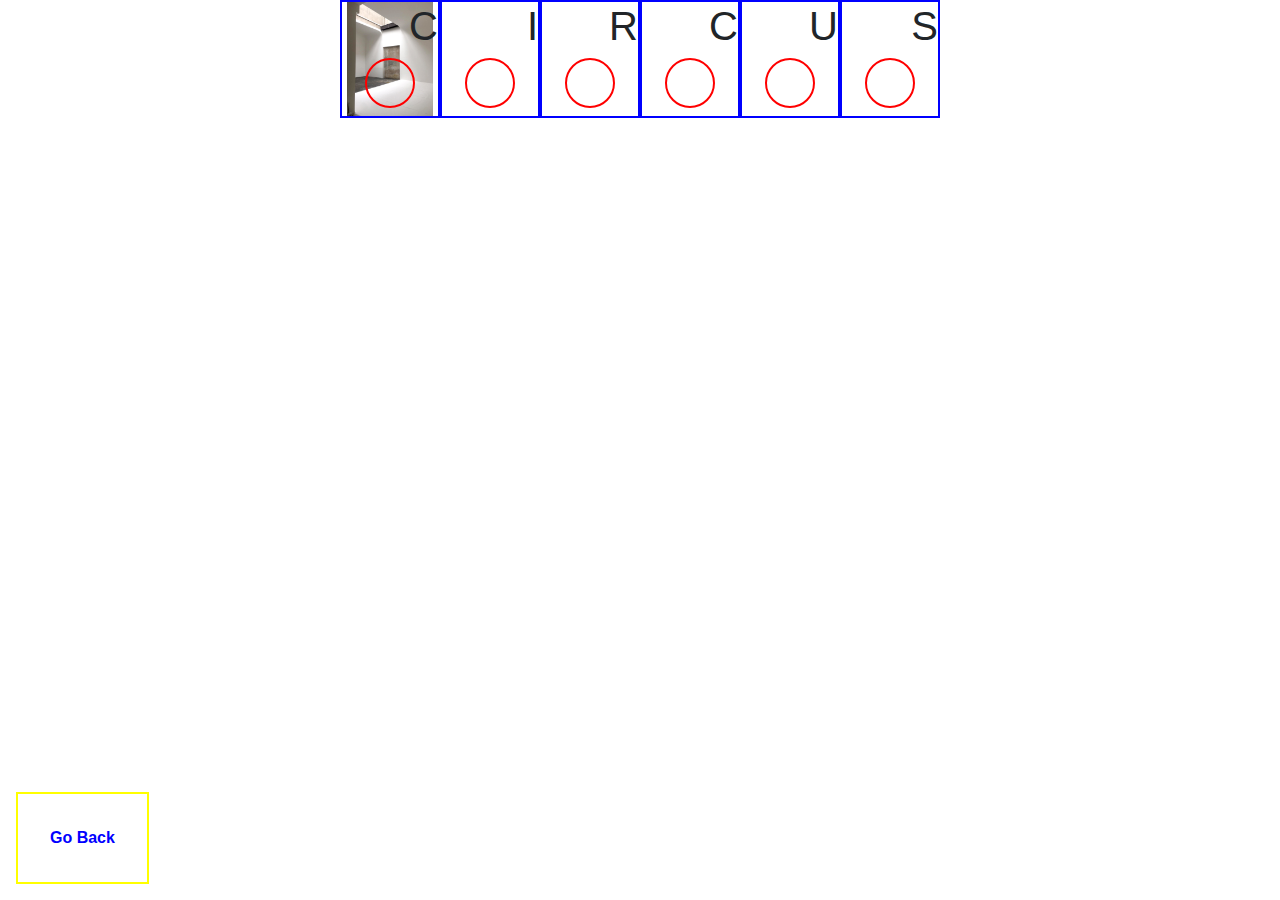
<file: developing.html>
<!DOCTYPE html>
<html lang="en" dir="ltr">
  <head>
    <meta charset="utf-8">
    <title>Circus Tabs Example</title>

    <link rel="stylesheet" href="./style.css">

    <link rel="stylesheet" href="https://stackpath.bootstrapcdn.com/bootstrap/4.3.1/css/bootstrap.min.css">
  </head>

  <body>
    <script src="https://cdnjs.cloudflare.com/ajax/libs/gsap/3.6.1/gsap.min.js"></script>
    <script src="./locomotive-scroll.min.js"></script>

    <nav class="main-navigation absolute-navigation">
      <ul>
        <li>
          <a href="./index.html">Go Back</a>
        </li>
      </ul>
    </nav>
    <!-- <button type="button" target_id="tab" class="debug_btn id_button" onclick="move(this)" name="button">TEST</button> -->

    <div id="splash-wrapper" data-scroll-container class="container-fluid">

      <div class="tab" index="0" id="tab_0" data-scroll-section onmouseleave="off(this)" onmouseenter="on(this)" ontouchstart="on(this)" ontouchend="off(this)">
        <h1 class="title"> C </h1>
        <img src="./img/S.jpg" alt="">
        <button class="tab_btn" target="tab_0"  target="tab_0" id="tab_btn_0" type="button" name="button" onclick="update_page(this)">
          <h6>Production</h6>
        </button>
      </div>
      <div class="tab" index="1" id="tab_1" data-scroll-section onmouseleave="off(this)" onmouseenter="on(this)" ontouchstart="on(this)" ontouchend="off(this)">
        <h1 class="title"> I </h1>
        <button class="tab_btn" target="tab_1"  id="tab_btn_1" type="button" name="button" onclick="update_page(this)" >
          <h6>Studios</h6>
        </button>
      </div>
      <div class="tab" index="2" id="tab_2" data-scroll-section onmouseleave="off(this)" onmouseenter="on(this)" ontouchstart="on(this)" ontouchend="off(this)">
        <h1 class="title"> R </h1>
        <button class="tab_btn" target="tab_2"  id="tab_btn_2" type="button" name="button" onclick="update_page(this)">
          <h6>Works</h6>
        </button>
      </div>
      <div class="tab" index="3" id="tab_3" data-scroll-section onmouseleave="off(this)" onmouseenter="on(this)" ontouchstart="on(this)" ontouchend="off(this)">
        <h1 class="title"> C </h1>
        <button class="tab_btn" target="tab_3"  id="tab_btn_3" type="button" name="button" onclick="update_page(this)">
          <h6>Catalogue</h6>
        </button>
      </div>
      <div class="tab" index="4" id="tab_4" data-scroll-section onmouseleave="off(this)" onmouseenter="on(this)" ontouchstart="on(this)" ontouchend="off(this)">
        <h1 class="title"> U </h1>
        <button class="tab_btn" target="tab_4"  id="tab_btn_4" type="button" name="button" onclick="update_page(this)">
          <h6>Departments</h6>
        </button>
      </div>
      <div class="tab" index="5" id="tab_5" data-scroll-section onmouseleave="off(this)" onmouseenter="on(this)" ontouchstart="on(this)" ontouchend="off(this)">
        <h1 class="title"> S </h1>
        <button class="tab_btn" target="tab_5"  id="tab_btn_5" type="button" name="button" onclick="update_page(this)">
          <h6>About</h6>
        </button>
      </div>
    </div>



    <script type="text/javascript">
      var page_status = false;

      function init_scroll(){
        let scroll = new LocomotiveScroll({
            el: document.querySelector('[data-scroll-container]'),
            smooth: true,
            smartphone: { smooth: true },
            direction: "vertical",
            multiplier: 4.5
        });
      }

      function check_positions(reset){
        // console.log(document.querySelector(".tab"));
        let tabs = Array.prototype.slice.call(document.getElementsByClassName('tab'));
        if (!reset) {

          tabs.forEach((item, i) => {
            var rect = item.getBoundingClientRect();
            if (rect.x > window.innerWidth/2) {
              // right
              if (!item.classList.contains('active')) {
                  item.classList.add('unactive_RGT');

              }

            }else{
              // left
              if (!item.classList.contains('active')) {
                item.classList.add('unactive_LFT');

              }
            }
          });

        }else{


          tabs.forEach((item, i) => {
            item.classList.remove('unactive_RGT');
            item.classList.remove('unactive_LFT');
          });

        }


      }

      function tabs_outro(){
        gsap.to('tabunactive_RGT',{
          duration:1,
          x: 1000
        });
        gsap.to('tab.unactive_LFT',{
          duration:1,
          x: -10000
        });
        console.log('[unactive tabs] OUTRO');
      }





      function update_page(object){

        console.log('[page] OPENED');
        // console.log(object.getAttribute('target'));
        let active_tab_id = object.getAttribute('target');
        let tabs = Array.prototype.slice.call(document.getElementsByClassName('tab'));
        var increment = 0;
        tabs.forEach((item, i) => {
          var rect = item.getBoundingClientRect();

          if(item.id != active_tab_id){
            // console.log(item.clientWidth);

            // item.classList.add('debug_active');
            if (document.getElementById(item.id).classList.contains('unactive_LFT')) {
              console.log(item.id);
              // gsap.to('#'+item.id,{
              //   duration:1,
              //   x:1000
              // })

              // ISSUE

            }else if (document.getElementById(item.id).classList.contains('unactive_RGT')) {
              gsap.to('#'+item.id,{
                duration:1+increment,
                delay:0.3,
                x:400,
              });
              // console.log(increment);
              increment += 0.1;
            }



          }else{
            init_scroll();



            var wrapper = document.getElementById('splash-wrapper');
            wrapper.innerHTML += '<div id="ghost-wrapper"></div>';

            var ghost_wrapper = document.getElementById('ghost-wrapper');

            // console.log(document.getElementById(active_tab_id).cloneNode(true));

            ghost_wrapper.style.left = rect.left + 'px';
            ghost_wrapper.style.top = rect.top + 'px';
            ghost_wrapper.style.width = rect.width + 'px';
            ghost_wrapper.style.height = rect.height + 'px';


            // document.getElementById(active_tab_id).style.left = rect.left + 'px';
            document.getElementById(active_tab_id).style.top = rect.top + 'px';

            document.getElementById(active_tab_id).style.height = rect.height + 'px';

            var my_node = document.getElementById(active_tab_id);
            var clone_node = my_node.cloneNode(true);
            clone_node.style.width = rect.width + 'px';
            clone_node.removeAttribute('onmouseenter');
            clone_node.removeAttribute('onmouseleave');
            clone_node.removeAttribute('ontouchstart');
            clone_node.removeAttribute('ontouchend');
            clone_node.id = 'circus_page';
            clone_node.classList.remove('active');
            // clone_node.classList.remove('tab');

            ghost_wrapper.append(clone_node.cloneNode(true));
            clone_node.style.width = "100%";
            // my_node.remove();

            // tabs_outro();
            my_node.innerHTML = "";
            my_node.classList.remove('tab');
            gsap.to('#circus_page',{ duration:1.3, width:window.innerWidth});

            gsap.to('#ghost-wrapper', {
              duration:1.8,
              // delay:0.2,
              ease:"expo.out",
              x: -rect.x,
              width:window.innerWidth,
              onComplete:function(){
                // ghost_wrapper.style.width = "100vw";

                // ghost_wrapper.style.minHeight = "200vh";
                page_status = true;

                // ghost_wrapper.append(document.getElementById(active_tab_id).cloneNode(true));
              }
            })
          }
          // gsap.to('#'+active_tab_id,{
          //   duration:1,
          //   width: window.innerWidth
          //   // width:document.getElementById(active_tab_id).clientWidth+400
          // });
        });

          // id = object.id.slice(-1);
          // id = 'tab_'+id;
          //
          //
          // Array.prototype.slice.call(document.getElementsByClassName('tab')).forEach((item, i) => {
          //   if (item.id!=id) {
          //
          //     gsap.to('#'+item.id, {duration:1, scale:0, onComplete:function(){
          //       document.getElementById(item.id).display = "none";
          //       document.getElementById('splash-wrapper').display = "inline";
          //       gsap.to('#'+id,{
          //         duration:2,
          //         width: window.outerWidth
          //       });
          //     }});
          //   }
          // });
          //
          //
          // console.log(window.innerWidth)
      }



      function off(object){
          object.classList.remove('active');
          if (!page_status) {
            scaleDown(object.id);
          }
      }
      function on(object){
          object.classList.add('active');
          if (!page_status) {
              scaleUp(object.id);
          }

      }

      function scaleDown(target){
        last = target.slice(-1);
        btn_id = "#tab_btn_"+last;
        btn_title_id = "#tab_btn_"+last+">h6";

        gsap.to(btn_title_id,{
          duration:0.1,
          opacity: 0,
        });
        gsap.to(btn_id,{
          duration:0.4,
          width: 50
        });


        target = "#"+target;
        gsap.to(target,{
          duration:0.6,
          ease:"pow3.out",
          width: 100,
          onComplete:function(){
            check_positions(true);
          }
          // xPercent:-10
        });

      }

      function scaleUp(target){
        last = target.slice(-1);
        btn_id = "#tab_btn_"+last;
        btn_title_id = "#tab_btn_"+last+">h6";

        gsap.to(btn_id,{
          duration:0.3,
          width: 120,
          onComplete:function(){
            gsap.to(btn_title_id,{
              // delay:0.3,

              duration:0.2,
              opacity:1,
            });
          }
        });


        new_target = "#"+target;
        gsap.to(new_target,{
          duration:0.6,
          ease:"pow3.out",
          // xPercent:10,
          width: window.innerWidth,
          onComplete:function(){
            check_positions();
            // console.log(document.getElementById(target).clientWidth);
            // document.getElementById(target).style.width = document.getElementById(target).clientWidth+"px";
            // document.getElementById(target).style.position = "absolute";
          }
        })
      }


      function move(object){
        gsap.to('#'+object.getAttribute('target_id'), {
          duration:3,
          x:-300,
        })
      }
    </script>

  </body>
</html>
</file>
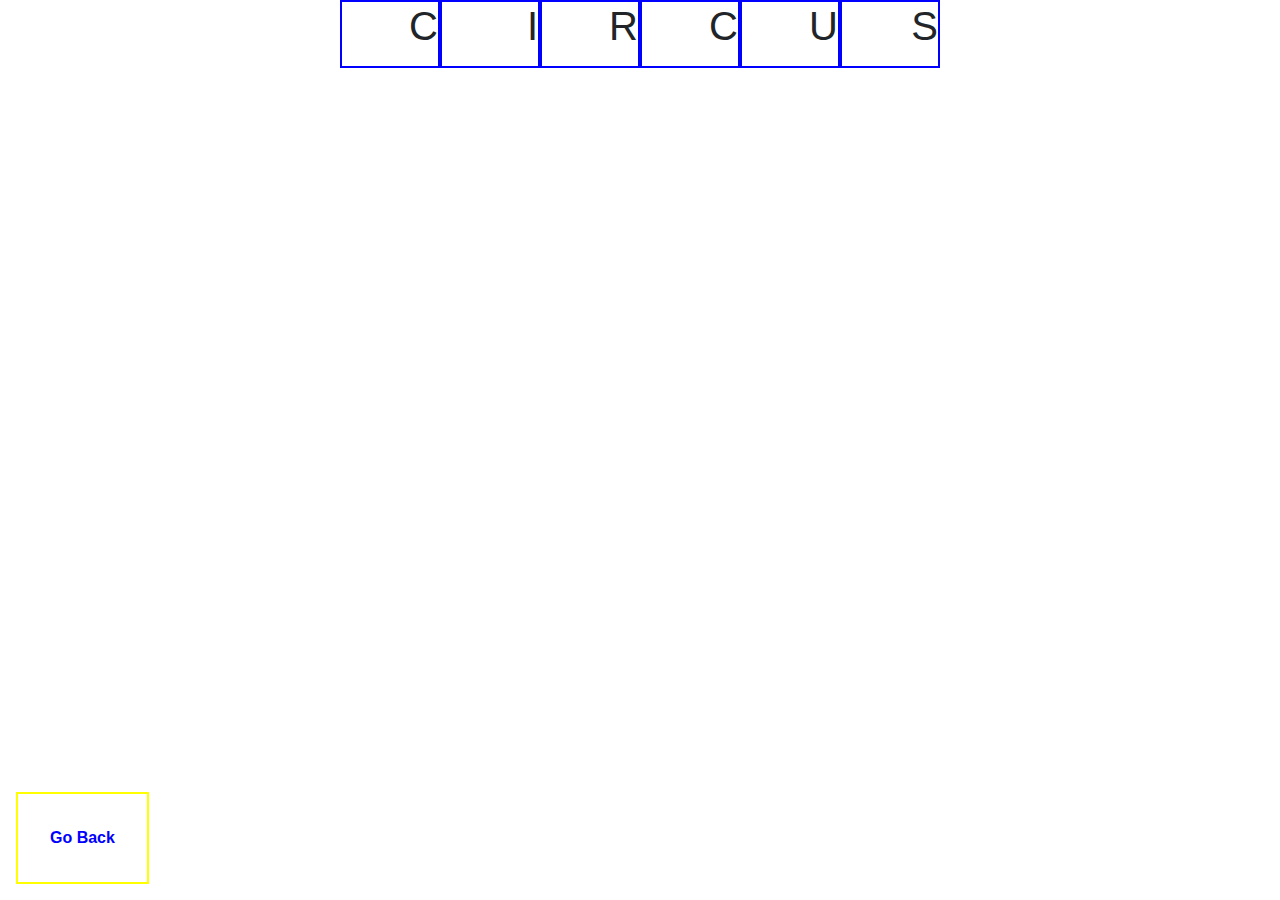
<file: homepage.html>
<!DOCTYPE html>
<html lang="en" dir="ltr">
  <head>
    <meta charset="utf-8">
    <title>Circus Tabs Example</title>
    <!-- <h1 class="title">Circus Tabs Example</h1> -->

    <link rel="stylesheet" href="./style.css">
    <link rel="stylesheet" href="https://stackpath.bootstrapcdn.com/bootstrap/4.3.1/css/bootstrap.min.css">
  </head>

  <body>
    <script src="https://cdnjs.cloudflare.com/ajax/libs/gsap/3.6.1/gsap.min.js"></script>

    <nav class="main-navigation absolute-navigation">
      <ul>
        <li>
          <a href="./index.html">Go Back</a>
        </li>
      </ul>
    </nav>
    <!-- <button type="button" target_id="tab" class="debug_btn id_button" onclick="move(this)" name="button">TEST</button> -->

    <div id="splash-wrapper" class="container-fluid">

      <div class="tab" index="0" id="tab_0" onmouseleave="off(this)" onmouseenter="on(this)" ontouchstart="on(this)" ontouchend="off(this)">
        <h1 class="title"> C </h1>
      </div>
      <div class="tab" index="1" id="tab_1" onmouseleave="off(this)" onmouseenter="on(this)" ontouchstart="on(this)" ontouchend="off(this)">
        <h1 class="title"> I </h1>
      </div>
      <div class="tab" index="2" id="tab_2" onmouseleave="off(this)" onmouseenter="on(this)" ontouchstart="on(this)" ontouchend="off(this)">
        <h1 class="title"> R </h1>
      </div>
      <div class="tab" index="3" id="tab_3" onmouseleave="off(this)" onmouseenter="on(this)" ontouchstart="on(this)" ontouchend="off(this)">
        <h1 class="title"> C </h1>
      </div>
      <div class="tab" index="4" id="tab_4" onmouseleave="off(this)" onmouseenter="on(this)" ontouchstart="on(this)" ontouchend="off(this)">
        <h1 class="title"> U </h1>
      </div>
      <div class="tab" index="5" id="tab_5" onmouseleave="off(this)" onmouseenter="on(this)" ontouchstart="on(this)" ontouchend="off(this)">
        <h1 class="title"> S </h1>
      </div>
    </div>



    <script type="text/javascript">
      function off(object){
          object.classList.remove('active');
          scaleDown(object.id);
      }
      function on(object){
          object.classList.add('active');
          scaleUp(object.id);
      }

      function scaleDown(target){
        target = "#"+target;
        gsap.to(target,{
          duration:0.6,
          ease:"pow3.out",
          width: 100
          // xPercent:-10
        })
      }

      function scaleUp(target){
        target = "#"+target;
        gsap.to(target,{
          duration:0.6,
          ease:"pow3.out",
          // xPercent:10,
          width: window.innerWidth
        })
      }


      function move(object){
        gsap.to('#'+object.getAttribute('target_id'), {
          duration:3,
          x:-300,
        })
      }
    </script>

  </body>
</html>
</file>
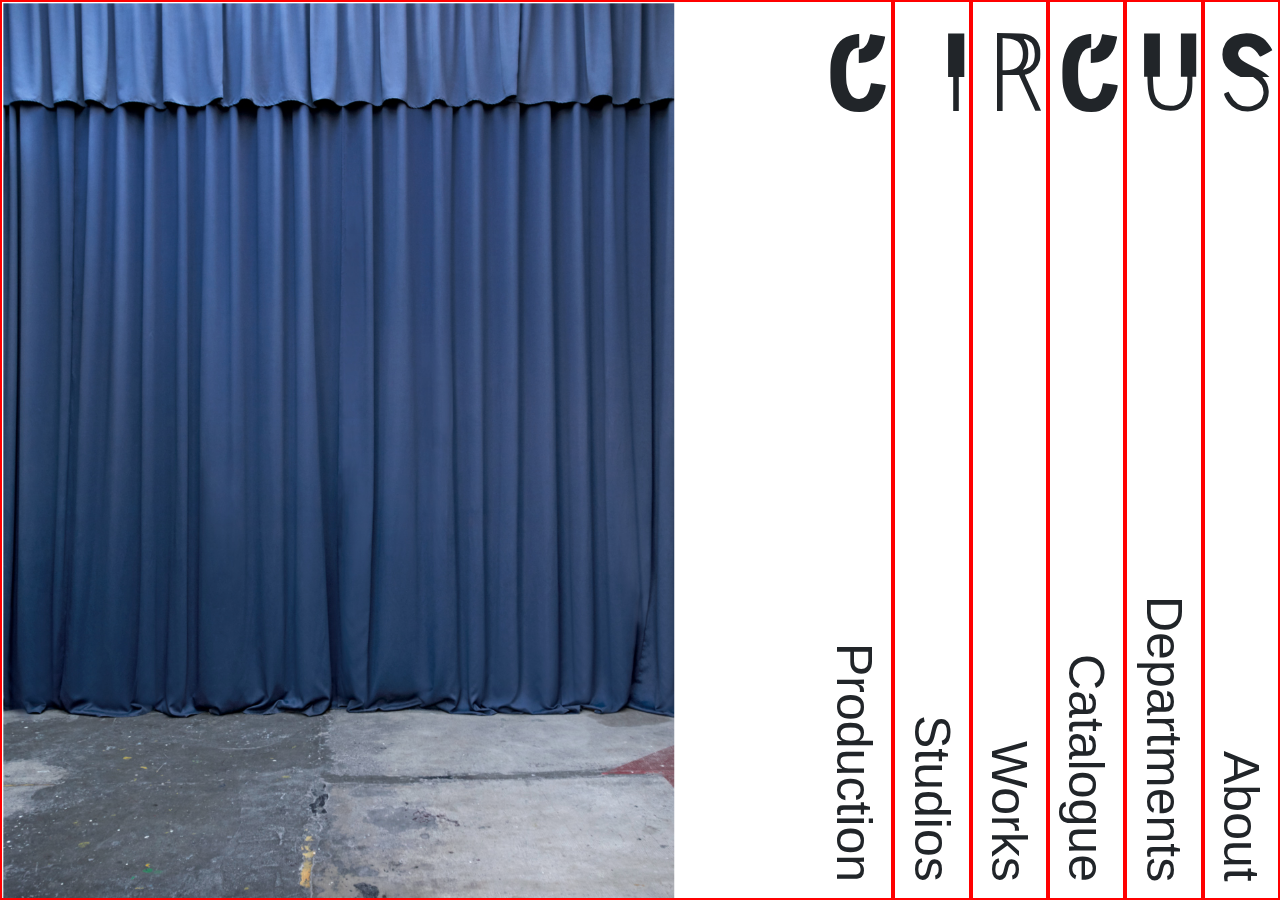
<file: homepage_review.html>
<!DOCTYPE html>
<html lang="en" dir="ltr">
  <head>
    <meta charset="utf-8">
    <title>Circus Tabs Example</title>

    <link rel="stylesheet" href="./style.css">

    <link rel="stylesheet" href="https://stackpath.bootstrapcdn.com/bootstrap/4.3.1/css/bootstrap.min.css">
  </head>

  <body>
    <!-- <script src="http://ajax.googleapis.com/ajax/libs/jquery/1.7.1/jquery.min.js" type="text/javascript"></script> -->
    <script src="https://ajax.googleapis.com/ajax/libs/jquery/3.4.1/jquery.min.js"></script>
    <script src="https://cdnjs.cloudflare.com/ajax/libs/gsap/3.6.1/gsap.min.js"></script>
    <script src="./flowtype.js"></script>



    <!-- <nav class="main-navigation absolute-navigation">
      <ul>
        <li>
          <a href="./index.html">Go Back</a>
        </li>
      </ul>
    </nav> -->

    <!-- <button type="button" target_id="tab" class="debug_btn id_button" onclick="move(this)" name="button">TEST</button> -->

    <div id="splash-wrapper-review" data-scroll-container class="container-fluid">

      <div class="tab_full" index="0" id="tab_0" data-scroll-section onmouseleave="off(this)" onmouseenter="on(this)" ontouchstart="touch(this)">
        <div class="tab_header">
            <p class="title"> C </p>
        </div>
        <div class="tab_image_wrapper" id="image_wrapper_0">
          <img class="tab_image" src="./img/1.png" alt="">
        </div>

        <div class="tab_footer">
          <p class="tab_footer_text">Production</p>
        </div>


      </div>
      <div class="tab_full" index="1" id="tab_1" data-scroll-section onmouseleave="off(this)" onmouseenter="on(this)" ontouchstart="touch(this)" >

        <div class="tab_header">
            <p class="title"> I </p>
        </div>
        <div class="tab_image_wrapper" id="image_wrapper_1">
          <img class="tab_image" src="./img/2.png" alt="">
        </div>

        <div class="tab_footer">
          <p class="tab_footer_text">Studios</p>
        </div>

      </div>
      <div class="tab_full" index="2" id="tab_2" data-scroll-section onmouseleave="off(this)" onmouseenter="on(this)" ontouchstart="touch(this)" >

        <div class="tab_header">
            <p class="title"> R </p>
        </div>
        <div class="tab_image_wrapper" id="image_wrapper_2">
          <img class="tab_image" src="./img/S.jpg" alt="">
        </div>

        <div class="tab_footer">
          <p class="tab_footer_text">Works</p>
        </div>

      </div>
      <div class="tab_full" index="3" id="tab_3" data-scroll-section onmouseleave="off(this)" onmouseenter="on(this)" ontouchstart="touch(this)" >

        <div class="tab_header">
            <p class="title"> C </p>
        </div>
        <div class="tab_image_wrapper" id="image_wrapper_3">
          <img class="tab_image" src="./img/S.jpg" alt="">
        </div>

        <div class="tab_footer">
          <p class="tab_footer_text">Catalogue</p>
        </div>

      </div>
      <div class="tab_full" index="4" id="tab_4" data-scroll-section onmouseleave="off(this)" onmouseenter="on(this)" ontouchstart="touch(this)" >

        <div class="tab_header">
            <p class="title"> U </p>
        </div>
        <div class="tab_image_wrapper" id="image_wrapper_4">
          <img class="tab_image" src="./img/5.png" alt="">
        </div>

        <div class="tab_footer">
          <p class="tab_footer_text">Departments</p>
        </div>

      </div>
      <div class="tab_full" index="5" id="tab_5" data-scroll-section onmouseleave="off(this)" onmouseenter="on(this)" ontouchstart="touch(this)" >

        <div class="tab_header">
            <p class="title"> S </p>
        </div>
        <div class="tab_image_wrapper" id="image_wrapper_5">
          <img class="tab_image" src="./img/6.png" alt="">
        </div>

        <div class="tab_footer">
          <p class="tab_footer_text">About</p>
        </div>

      </div>
    </div>




    <script type="text/javascript">



      $(document).ready(function () {
        $('p.tab_footer_text').flowtype({
          minFont : 50,
          maxFont : 60,
          minimum : 500,
          maximum : 1200
        });

        $('.title').flowtype({
          minFont : 100,
          maxFont : 180,
        });
      })


      var tab_status = false;

      function off(object){
        object.classList.remove('active');
        scaleDown(object.id);
      }

      function on(object){
        object.classList.add('active');
        scaleUp(object.id);
      }

      function touch(object){

        if (tab_status == false) {

          // tab is closed, open
          scaleUp(object.id);
          tab_status = true;
          object.classList.add('active');

          var image_wrapper_id = "image_wrapper_"+object.index;
          document.getElementById(image_wrapper_id).style.display = "inline";
        }else{
          scaleDown(object.id);
          tab_status = false;
          object.classList.remove('active');

          var image_wrapper_id = "image_wrapper_"+object.index;
          document.getElementById(image_wrapper_id).style.display = "none";
        }

      }





      var standby_width = 0;
      var open_width = 0;

      function scaleUp(target){
        specs = document.getElementById(target).getBoundingClientRect();
        standby_width = specs.width;

        last = target.slice(-1);
        new_target = "#"+target;

        tabs_id = ['#tab_0', '#tab_1', '#tab_2', '#tab_3', '#tab_4', '#tab_5'];
        tabs_id.splice(tabs_id.indexOf(new_target), 1);

        gsap.to(new_target, {
          duration:1,
          width: window.innerWidth,
          transformOrigin:"50% 50%"
        });

        gsap.to(tabs_id, {
          duration:1,
          width: 100,
          transformOrigin:"50% 50%"
        });
      }



      function scaleDown(target){
        specs = document.getElementById(target).getBoundingClientRect();
        open_width = specs.width;

        last = target.slice(-1);
        new_target = "#"+target;

        tabs_id = ['#tab_0', '#tab_1', '#tab_2', '#tab_3', '#tab_4', '#tab_5'];

        gsap.to(tabs_id, {
          duration:1,
          width: window.innerWidth,
          transformOrigin:"50% 50%",
          onComplete:function(){
          }
        });

      }

    </script>

  </body>
</html>
</file>
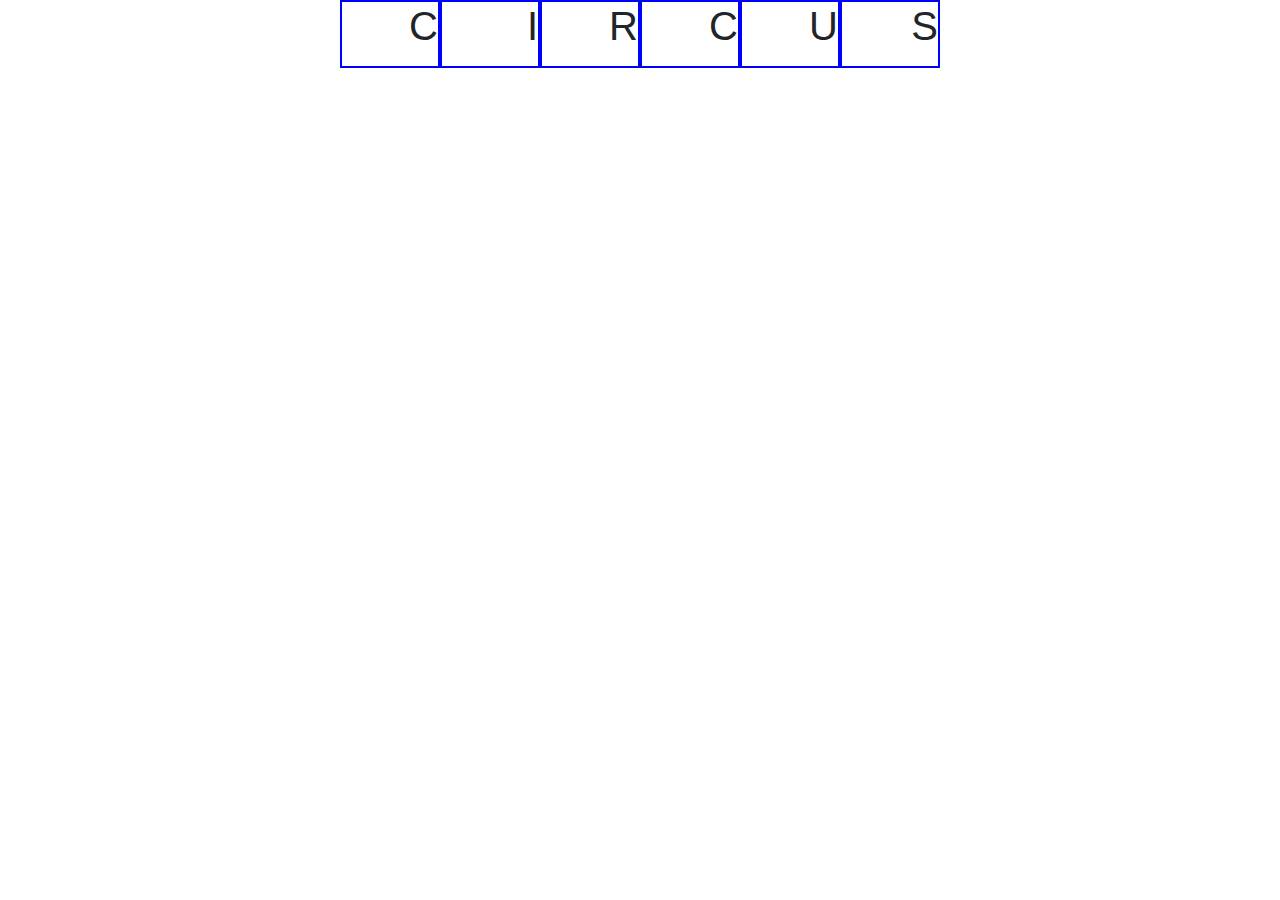
<file: tabs.html>
<!DOCTYPE html>
<html lang="en" dir="ltr">
  <head>
    <meta charset="utf-8">
    <title>Circus Tabs Example</title>
    <!-- <h1 class="title">Circus Tabs Example</h1> -->

    <link rel="stylesheet" href="./style.css">
    <link rel="stylesheet" href="https://stackpath.bootstrapcdn.com/bootstrap/4.3.1/css/bootstrap.min.css">
  </head>

  <body>
    <script src="https://cdnjs.cloudflare.com/ajax/libs/gsap/3.6.1/gsap.min.js"></script>

    <!-- <button type="button" target_id="tab" class="debug_btn id_button" onclick="move(this)" name="button">TEST</button> -->

    <div id="splash-wrapper" class="container-fluid">

      <div class="tab" index="0" id="tab_0" onmouseleave="off(this)" onmouseenter="on(this)" ontouchstart="on(this)" ontouchend="off(this)">
        <h1 class="title"> C </h1>
      </div>
      <div class="tab" index="1" id="tab_1" onmouseleave="off(this)" onmouseenter="on(this)" ontouchstart="on(this)" ontouchend="off(this)">
        <h1 class="title"> I </h1>
      </div>
      <div class="tab" index="2" id="tab_2" onmouseleave="off(this)" onmouseenter="on(this)" ontouchstart="on(this)" ontouchend="off(this)">
        <h1 class="title"> R </h1>
      </div>
      <div class="tab" index="3" id="tab_3" onmouseleave="off(this)" onmouseenter="on(this)" ontouchstart="on(this)" ontouchend="off(this)">
        <h1 class="title"> C </h1>
      </div>
      <div class="tab" index="4" id="tab_4" onmouseleave="off(this)" onmouseenter="on(this)" ontouchstart="on(this)" ontouchend="off(this)">
        <h1 class="title"> U </h1>
      </div>
      <div class="tab" index="5" id="tab_5" onmouseleave="off(this)" onmouseenter="on(this)" ontouchstart="on(this)" ontouchend="off(this)">
        <h1 class="title"> S </h1>
      </div>
    </div>



    <script type="text/javascript">
      function off(object){
          object.classList.remove('active');
          scaleDown(object.id);
      }
      function on(object){
          object.classList.add('active');
          scaleUp(object.id);
      }

      function scaleDown(target){
        target = "#"+target;
        gsap.to(target,{
          duration:0.6,
          ease:"pow3.out",
          width: 100
          // xPercent:-10
        })
      }

      function scaleUp(target){
        target = "#"+target;
        gsap.to(target,{
          duration:0.6,
          ease:"pow3.out",
          // xPercent:10,
          width: window.innerWidth
        })
      }


      function move(object){
        gsap.to('#'+object.getAttribute('target_id'), {
          duration:3,
          x:-300,
        })
      }
    </script>

  </body>
</html>
</file>
<file: style.css>
body{
  overflow-x: hidden;
  overflow: overlay;
}

.title{
  width: 100%;
  text-align: right;
  /* position: absolute; */
}
#splash-wrapper-review{
  padding:0;
    width: 100%;
    /* height: 100vh; */
    height: -webkit-fill-available;
    display: flex;
    flex-direction: row;
    align-items: center;
    justify-content: center;

    overflow: hidden;
}
#splash-wrapper{
    width: 100%;
    /* height: 100vh; */
    height: -webkit-fill-available;
    display: flex;
    flex-direction: row;
    align-items: center;
    justify-content: center;

    overflow: hidden;
}
#splash-wrapper-2{
    width: 100%;
    /* height: 100vh; */
    height: -webkit-fill-available;

    display: flex;
    /* display: inline-grid;
    grid-template-columns: auto auto auto auto auto auto; */

    overflow: hidden;
}


.tab{
    width: 100px;
    height: 100%;
    border: 2px solid blue;

    display: flex;
    flex-direction: column;
    justify-content: space-between;
    align-items: center;

    padding-bottom: 0.5em;
}

.tab_full{
  width: 100%;
  height: 100vh;
  border: 2px solid red;

  display: flex;
  flex-direction: column;
  justify-content: space-between;
  align-items: center;

  padding-bottom: 0.5em;
  position: relative;
}



.tab_btn{
  max-width: 80%;
  text-align: center;
  border: none;
  border-radius: 25px;
  height: 50px;
  width: 50px;
  background-color: transparent;
  border: 2px solid red;
}
.tab_btn:hover{
  background-color: red;
  color:white;
}

.tab_btn h6{
  opacity: 0;
  margin-bottom: 0;
}

.tab.active{
  background-color: cyan;
  opacity: 0.8
}


#id_button{
  position: absolute;
  bottom: 0;
  margin: 0 auto;
}


.debug_btn{
  position: absolute;
  bottom: 0;
  background-color: cyan;
  padding: 1em;
  margin: 1em;
}


.absolute-navigation{
  position: absolute;
  bottom: 0;
  /* background-color: yellow; */
  border: 2px solid yellow;
  margin: 1em;
  z-index: 1
}

.absolute-navigation ul{
  list-style: none;
  padding: 1em;
  margin: 1em;
}
.absolute-navigation a:hover{
  color:blue;
}
.absolute-navigation a{
  color:blue;
  font-weight: 600;
}

.debug_active{
  background-color: gray;
}



#ghost-wrapper{

  /* border: 10px solid #ff0c00; */
  position: absolute;
}

.tab{
  position: relative;
  overflow: hidden;
  /* background-color: white; */
}
.tab > img{
  /* width: 100%; */
  height: 100%;
  object-fit: cover;
  position: absolute;
  z-index: -9;
}

/* On Chrome */
html::-webkit-scrollbar {
    display: none!important;
}
/* For Firefox and IE */
html {
    scrollbar-width: none!important;
    -ms-overflow-style: none!important;
}


.unactive_RGT{
  border: 2px solid orange;
}
.unactive_LFT{
  /* background-color: green; */
}

#circus_page{
  background-color: white;
}


.tab_header{
  width: 100%;
  z-index: 999;
}
.tab_full{
  overflow: hidden;
  padding-bottom: 0;
}

.tab_image{
  /* position: absolute;
  z-index: -9 */
  /* height: 100%; */
  object-fit: cover;
  height: 100%;
}



@font-face {
    font-family: "Circus";
    src: url('fonts/circus-regular.woff');
}

p.title{
  font-family: "Circus";
  /* font-size: 3rem */
}


.tab_footer{
  /* width: 100%;
  height: 10%;
  display: flex;
  justify-content: center;
  align-items: center;
  mix-blend-mode: invert; */
  background-color: white;
  background-color: white;
  position: absolute;
  right: 0;
  height: 100%;
  display: flex;
  justify-content: flex-end;

  writing-mode: vertical-rl;
  text-orientation: mixed;

  padding-bottom:1em;
}

p.tab_footer_text{
  margin-bottom: 0;
  margin-right: 0;
  margin-left: 0;
}



body {
  min-height: 100vh;
  min-height: -webkit-fill-available;
}
html {
  height: -webkit-fill-available;
}


.tab_image_wrapper{
  position: absolute;
  width: 100%;
  height: 100%;
  overflow: hidden
}




@media only screen and (max-width: 768px){
  .tab_image_wrapper > img{
    display: none;
  }
}
</file>
